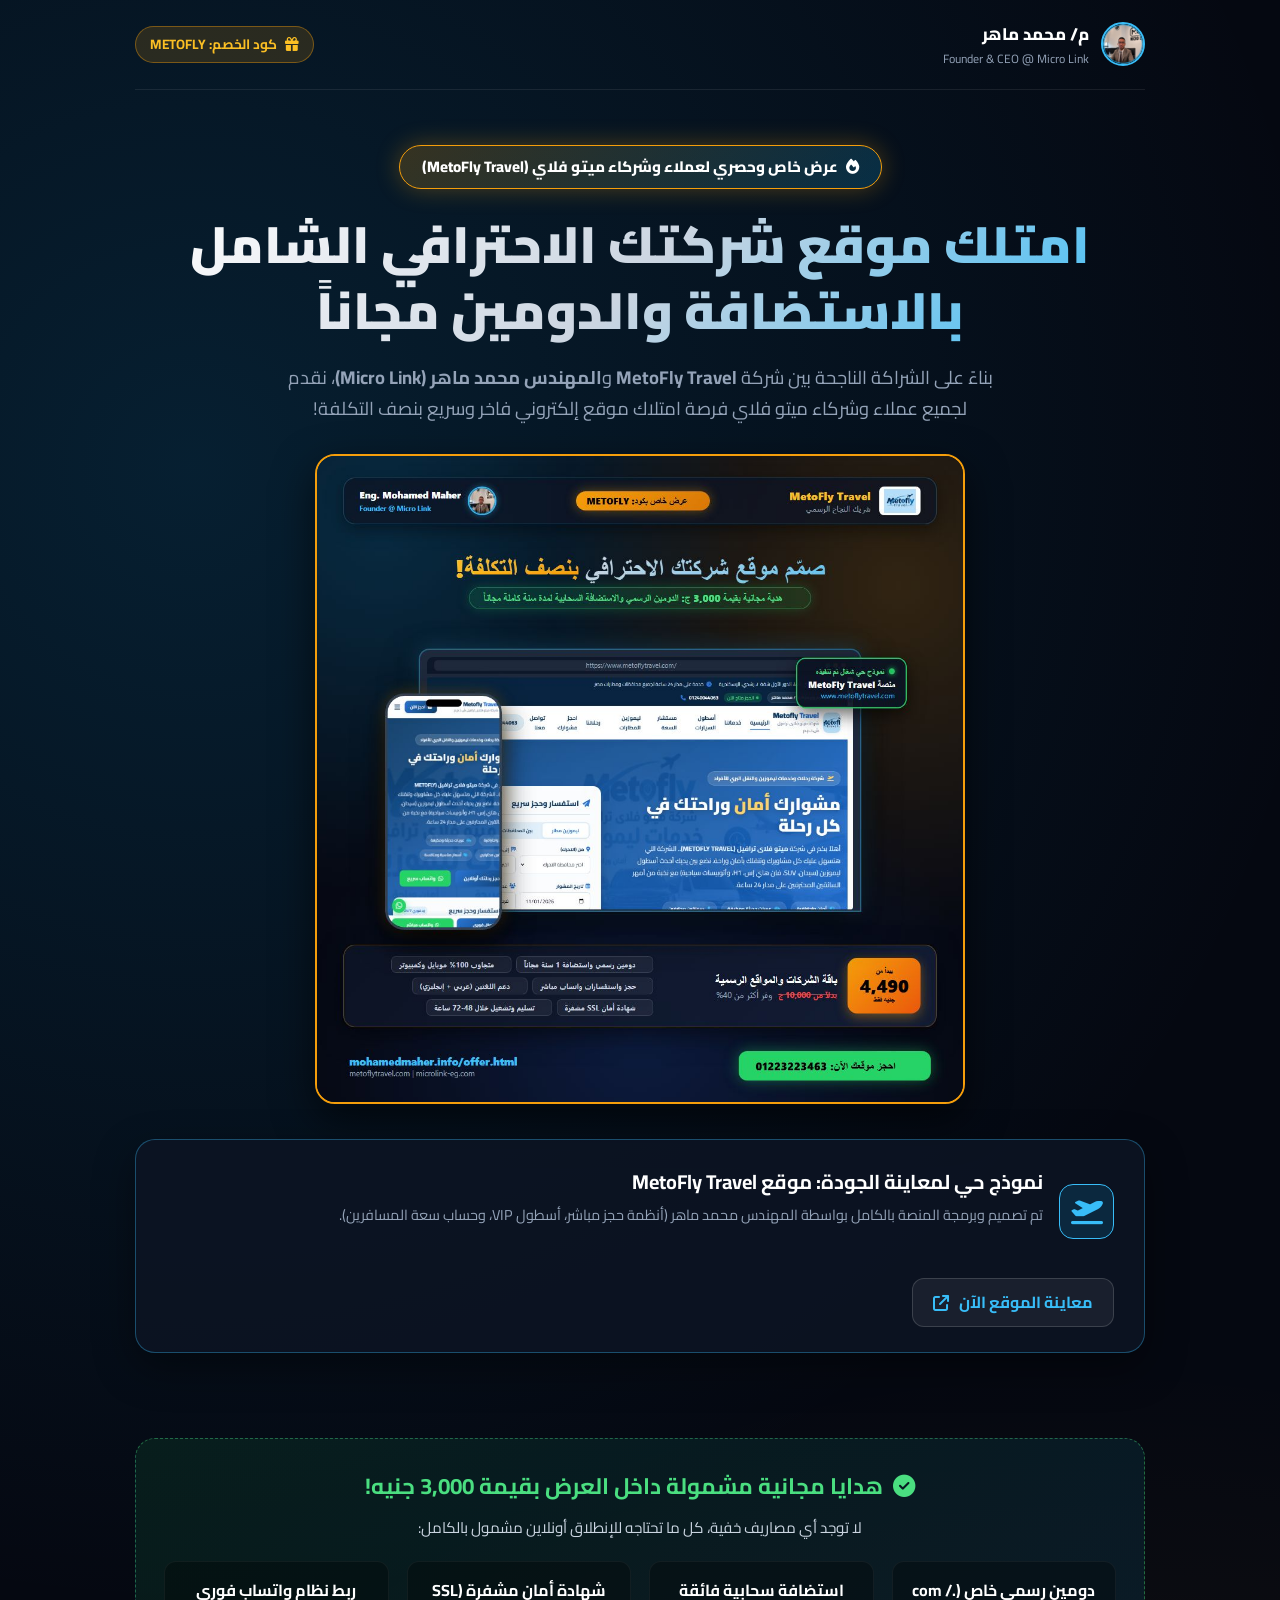
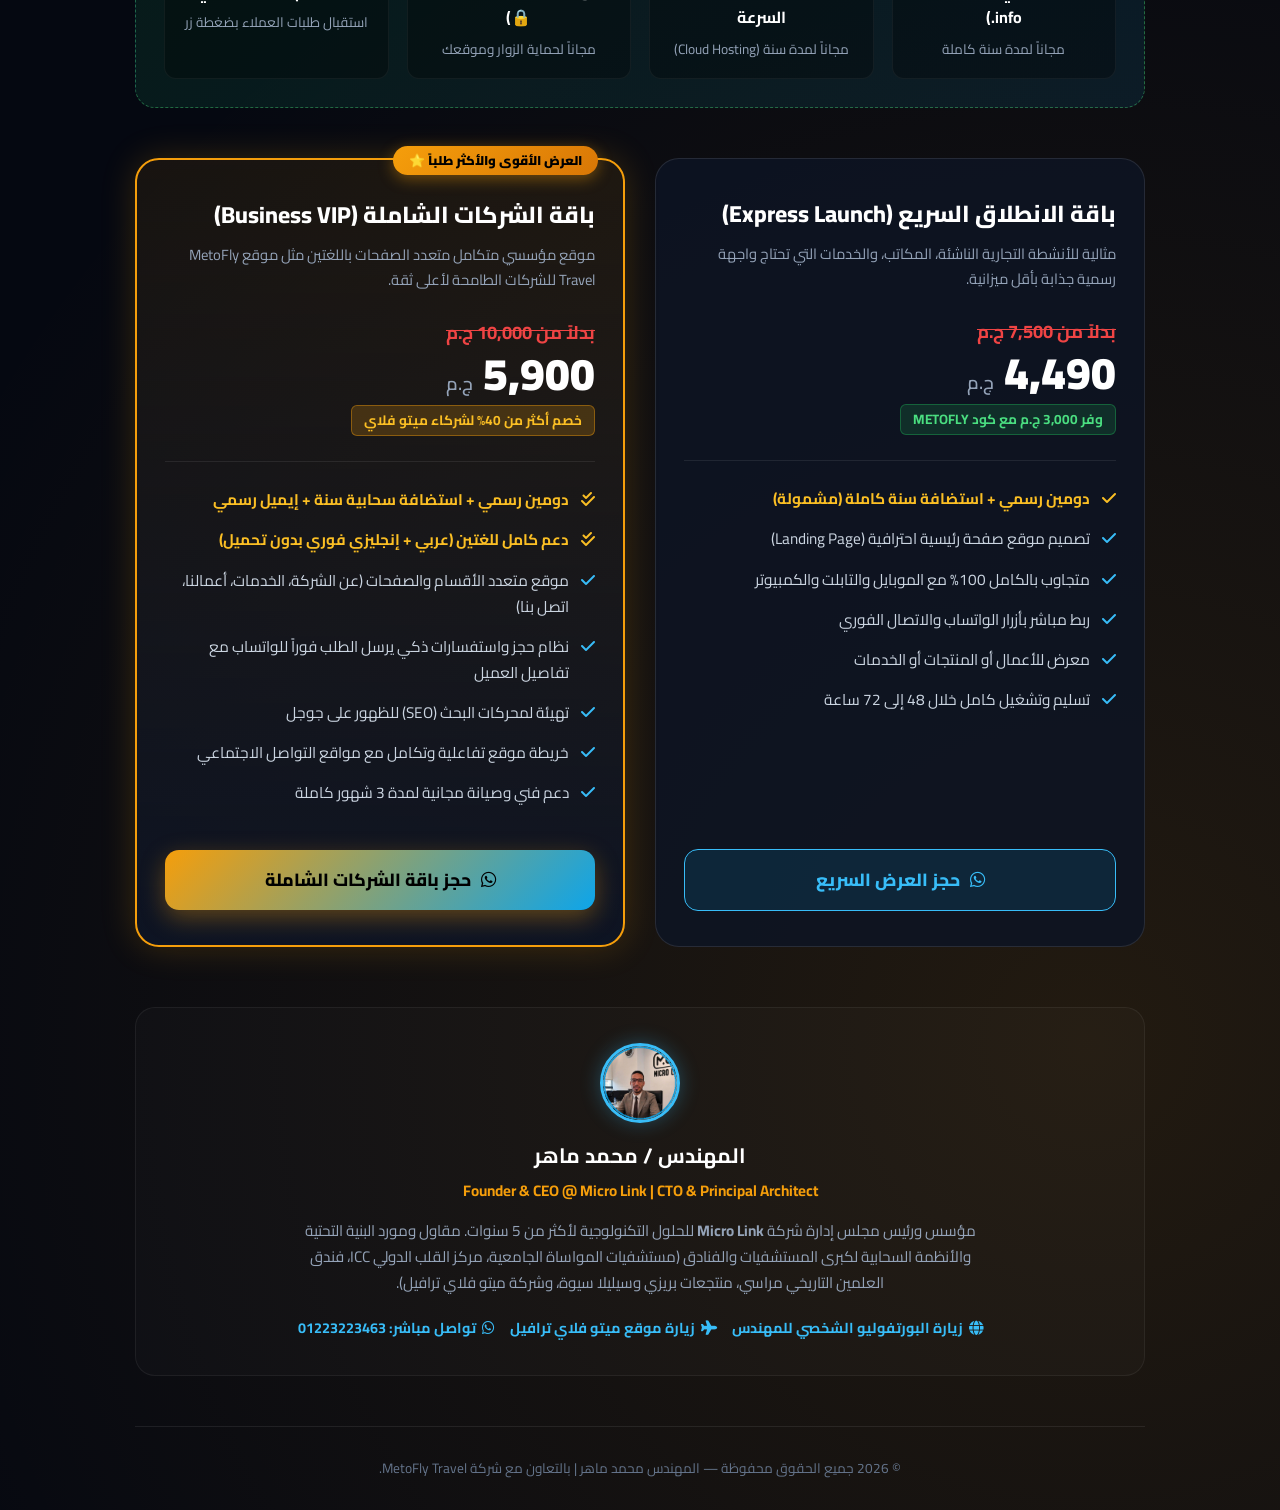
<file: offer.html>
<!DOCTYPE html>
<html lang="ar" dir="rtl">
<head>
  <meta charset="UTF-8">
  <meta name="viewport" content="width=device-width, initial-scale=1.0">
  <title>عرض حصري لشركاء ميتو فلاي | المهندس محمد ماهر — Micro Link</title>
  <meta name="description" content="عرض خاص وحصري لعملاء ومتابعي شركة ميتو فلاي ترافيل: صمم موقعك الإلكتروني الشامل بالدومين والاستضافة بأقوى خصم مع م/ محمد ماهر.">

  <!-- Favicon -->
  <link rel="icon" type="image/png" href="assets/images/favicon.png">
  <link rel="shortcut icon" href="favicon.ico">

  <!-- Fonts & Icons -->
  <link rel="preconnect" href="https://fonts.googleapis.com">
  <link rel="preconnect" href="https://fonts.gstatic.com" crossorigin>
  <link href="https://fonts.googleapis.com/css2?family=Cairo:wght@400;600;700;800;900&family=Outfit:wght@400;600;700;800;900&display=swap" rel="stylesheet">
  <link rel="stylesheet" href="https://cdnjs.cloudflare.com/ajax/libs/font-awesome/6.5.1/css/all.min.css">

  <style>
    :root {
      --bg-dark: #050811;
      --bg-card: rgba(13, 20, 36, 0.85);
      --accent-cyan: #38bdf8;
      --accent-amber: #f59e0b;
      --accent-green: #22c55e;
      --border-glow: rgba(56, 189, 248, 0.35);
      --font-ar: 'Cairo', sans-serif;
    }

    * {
      box-sizing: border-box;
      margin: 0;
      padding: 0;
    }

    body {
      background: var(--bg-dark);
      color: #f1f5f9;
      font-family: var(--font-ar);
      line-height: 1.7;
      overflow-x: hidden;
      background-image: 
        radial-gradient(circle at 15% 15%, rgba(14, 165, 233, 0.15) 0%, transparent 40%),
        radial-gradient(circle at 85% 85%, rgba(245, 158, 11, 0.12) 0%, transparent 45%);
    }

    .container {
      max-width: 1050px;
      margin: 0 auto;
      padding: 0 20px;
    }

    /* Top Bar */
    .top-bar {
      padding: 20px 0;
      display: flex;
      justify-content: space-between;
      align-items: center;
      border-bottom: 1px solid rgba(255, 255, 255, 0.08);
    }

    .top-brand {
      display: flex;
      align-items: center;
      gap: 12px;
      text-decoration: none;
      color: #fff;
    }

    .top-brand img {
      width: 44px;
      height: 44px;
      border-radius: 50%;
      border: 2px solid var(--accent-cyan);
    }

    .top-badge {
      background: rgba(245, 158, 11, 0.15);
      border: 1px solid rgba(245, 158, 11, 0.4);
      color: #fbbf24;
      padding: 6px 14px;
      border-radius: 50px;
      font-size: 0.85rem;
      font-weight: 700;
      display: flex;
      align-items: center;
      gap: 8px;
    }

    /* Hero Offer */
    .hero-offer {
      text-align: center;
      padding: 55px 0 35px 0;
    }

    .promo-pill {
      display: inline-flex;
      align-items: center;
      gap: 8px;
      background: linear-gradient(135deg, rgba(245, 158, 11, 0.2) 0%, rgba(14, 165, 233, 0.2) 100%);
      border: 1px solid var(--accent-amber);
      color: #fff;
      padding: 8px 22px;
      border-radius: 50px;
      font-size: 0.95rem;
      font-weight: 800;
      margin-bottom: 22px;
      box-shadow: 0 0 25px rgba(245, 158, 11, 0.3);
    }

    .hero-offer h1 {
      font-size: clamp(2rem, 4.5vw, 3.2rem);
      font-weight: 900;
      line-height: 1.3;
      margin-bottom: 18px;
      background: linear-gradient(135deg, #ffffff 0%, #cbd5e1 50%, #38bdf8 100%);
      -webkit-background-clip: text;
      -webkit-text-fill-color: transparent;
    }

    .hero-offer p {
      font-size: 1.15rem;
      color: #94a3b8;
      max-width: 750px;
      margin: 0 auto 30px auto;
    }

    /* Live Proof Banner (MetoFly) */
    .proof-card {
      background: var(--bg-card);
      border: 1px solid var(--border-glow);
      border-radius: 20px;
      padding: 25px 30px;
      display: flex;
      flex-wrap: wrap;
      align-items: center;
      justify-content: space-between;
      gap: 20px;
      margin-bottom: 50px;
      box-shadow: 0 15px 40px rgba(0, 0, 0, 0.4);
    }

    .proof-info {
      display: flex;
      align-items: center;
      gap: 16px;
      text-align: right;
    }

    .proof-icon {
      width: 55px;
      height: 55px;
      background: rgba(14, 165, 233, 0.15);
      border: 1px solid var(--accent-cyan);
      border-radius: 14px;
      display: flex;
      align-items: center;
      justify-content: center;
      font-size: 1.6rem;
      color: var(--accent-cyan);
      flex-shrink: 0;
    }

    .proof-details h4 {
      font-size: 1.25rem;
      color: #fff;
      margin-bottom: 4px;
    }

    .proof-details p {
      font-size: 0.9rem;
      color: #94a3b8;
    }

    .proof-btn {
      display: inline-flex;
      align-items: center;
      gap: 10px;
      background: rgba(255, 255, 255, 0.06);
      border: 1px solid rgba(255, 255, 255, 0.15);
      color: #38bdf8;
      padding: 10px 20px;
      border-radius: 12px;
      font-weight: 700;
      text-decoration: none;
      transition: all 0.3s ease;
    }

    .proof-btn:hover {
      background: rgba(14, 165, 233, 0.2);
      border-color: var(--accent-cyan);
      transform: translateY(-2px);
    }

    /* Pricing Comparison Cards */
    .pricing-grid {
      display: grid;
      grid-template-columns: repeat(auto-fit, minmax(320px, 1fr));
      gap: 30px;
      margin-bottom: 60px;
    }

    .pricing-card {
      background: var(--bg-card);
      border: 1px solid rgba(255, 255, 255, 0.1);
      border-radius: 24px;
      padding: 35px 28px;
      position: relative;
      transition: all 0.35s ease;
      display: flex;
      flex-direction: column;
    }

    .pricing-card:hover {
      transform: translateY(-6px);
      box-shadow: 0 20px 45px rgba(0, 0, 0, 0.5);
    }

    .pricing-card.featured {
      border: 2px solid var(--accent-amber);
      background: linear-gradient(180deg, rgba(245, 158, 11, 0.08) 0%, rgba(13, 20, 36, 0.95) 100%);
      box-shadow: 0 0 35px rgba(245, 158, 11, 0.2);
    }

    .popular-tag {
      position: absolute;
      top: -14px;
      right: 25px;
      background: linear-gradient(135deg, #f59e0b 0%, #d97706 100%);
      color: #000;
      font-size: 0.8rem;
      font-weight: 900;
      padding: 4px 16px;
      border-radius: 50px;
      box-shadow: 0 4px 15px rgba(245, 158, 11, 0.4);
    }

    .card-title {
      font-size: 1.45rem;
      font-weight: 800;
      color: #fff;
      margin-bottom: 8px;
    }

    .card-desc {
      font-size: 0.92rem;
      color: #94a3b8;
      margin-bottom: 25px;
      min-height: 45px;
    }

    .price-box {
      margin-bottom: 25px;
      padding-bottom: 25px;
      border-bottom: 1px solid rgba(255, 255, 255, 0.08);
    }

    .original-price {
      font-size: 1.15rem;
      color: #ef4444;
      text-decoration: line-through;
      margin-bottom: 4px;
      font-weight: 700;
    }

    .current-price {
      font-size: 2.8rem;
      font-weight: 900;
      color: #fff;
      line-height: 1;
    }

    .current-price span {
      font-size: 1.15rem;
      color: #94a3b8;
      font-weight: 600;
    }

    .savings-badge {
      display: inline-block;
      margin-top: 8px;
      background: rgba(34, 197, 94, 0.15);
      border: 1px solid rgba(34, 197, 94, 0.35);
      color: #4ade80;
      font-size: 0.85rem;
      font-weight: 700;
      padding: 3px 12px;
      border-radius: 6px;
    }

    .features-list {
      list-style: none;
      margin-bottom: 30px;
      flex-grow: 1;
    }

    .features-list li {
      display: flex;
      align-items: flex-start;
      gap: 12px;
      font-size: 0.96rem;
      color: #cbd5e1;
      margin-bottom: 14px;
    }

    .features-list li i {
      color: var(--accent-cyan);
      margin-top: 4px;
      font-size: 1rem;
    }

    .features-list li.highlight {
      color: #fbbf24;
      font-weight: 700;
    }

    .features-list li.highlight i {
      color: #fbbf24;
    }

    .btn-claim {
      display: flex;
      align-items: center;
      justify-content: center;
      gap: 10px;
      width: 100%;
      padding: 15px;
      border-radius: 14px;
      font-size: 1.1rem;
      font-weight: 800;
      text-decoration: none;
      transition: all 0.3s ease;
      font-family: inherit;
    }

    .btn-claim-primary {
      background: linear-gradient(135deg, #f59e0b 0%, #0ea5e9 100%);
      color: #000;
      box-shadow: 0 8px 25px rgba(245, 158, 11, 0.35);
    }

    .btn-claim-primary:hover {
      transform: translateY(-3px);
      box-shadow: 0 12px 30px rgba(245, 158, 11, 0.5);
      color: #000;
    }

    .btn-claim-outline {
      background: rgba(14, 165, 233, 0.12);
      border: 1px solid var(--accent-cyan);
      color: #38bdf8;
    }

    .btn-claim-outline:hover {
      background: rgba(14, 165, 233, 0.25);
      transform: translateY(-3px);
    }

    /* Free Value Included Section */
    .free-value-banner {
      background: linear-gradient(135deg, rgba(34, 197, 94, 0.1) 0%, rgba(14, 165, 233, 0.1) 100%);
      border: 1px dashed rgba(74, 222, 128, 0.4);
      border-radius: 20px;
      padding: 28px;
      text-align: center;
      margin-bottom: 50px;
    }

    .free-value-banner h3 {
      font-size: 1.4rem;
      color: #4ade80;
      margin-bottom: 10px;
      display: flex;
      align-items: center;
      justify-content: center;
      gap: 10px;
    }

    .free-value-grid {
      display: grid;
      grid-template-columns: repeat(auto-fit, minmax(200px, 1fr));
      gap: 18px;
      margin-top: 20px;
    }

    .free-item {
      background: rgba(0, 0, 0, 0.3);
      padding: 15px;
      border-radius: 12px;
      border: 1px solid rgba(255, 255, 255, 0.05);
    }

    .free-item strong {
      display: block;
      color: #fff;
      font-size: 1rem;
      margin-bottom: 4px;
    }

    .free-item span {
      font-size: 0.85rem;
      color: #94a3b8;
    }

    /* Engineer Trust Badge */
    .trust-section {
      background: rgba(255, 255, 255, 0.02);
      border: 1px solid rgba(255, 255, 255, 0.06);
      border-radius: 20px;
      padding: 35px;
      text-align: center;
      margin-bottom: 50px;
    }

    .trust-avatar {
      width: 80px;
      height: 80px;
      border-radius: 50%;
      border: 3px solid var(--accent-cyan);
      margin: 0 auto 15px auto;
      display: block;
      box-shadow: 0 0 20px rgba(56, 189, 248, 0.3);
    }

    .trust-section h4 {
      font-size: 1.3rem;
      color: #fff;
      margin-bottom: 4px;
    }

    .trust-section p.role {
      color: #f59e0b;
      font-weight: 700;
      font-size: 0.95rem;
      margin-bottom: 15px;
    }

    .trust-section p.bio {
      color: #94a3b8;
      max-width: 680px;
      margin: 0 auto 20px auto;
      font-size: 0.95rem;
    }

    .trust-links {
      display: flex;
      justify-content: center;
      gap: 15px;
      flex-wrap: wrap;
    }

    .trust-links a {
      color: #38bdf8;
      text-decoration: none;
      font-weight: 700;
      font-size: 0.9rem;
      display: inline-flex;
      align-items: center;
      gap: 6px;
    }

    /* Footer */
    footer {
      text-align: center;
      padding: 30px 0;
      border-top: 1px solid rgba(255, 255, 255, 0.08);
      color: #64748b;
      font-size: 0.85rem;
    }

    @media (max-width: 768px) {
      .proof-card {
        flex-direction: column;
        text-align: center;
      }
      .proof-info {
        flex-direction: column;
        text-align: center;
      }
      .proof-btn {
        width: 100%;
        justify-content: center;
      }
      .current-price {
        font-size: 2.3rem;
      }
    }
  </style>
</head>
<body>

  <div class="container">
    
    <!-- Top Header -->
    <header class="top-bar">
      <a href="https://mohamedmaher.info" class="top-brand">
        <img src="assets/images/favicon.png" alt="المهندس محمد ماهر">
        <div>
          <div style="font-weight: 800; font-size: 1.05rem;">م/ محمد ماهر</div>
          <div style="font-size: 0.75rem; color: #94a3b8;">Founder & CEO @ Micro Link</div>
        </div>
      </a>

      <div class="top-badge">
        <i class="fa-solid fa-gift"></i>
        <span>كود الخصم: METOFLY</span>
      </div>
    </header>

    <!-- Hero Offer -->
    <section class="hero-offer">
      <div class="promo-pill">
        <i class="fa-solid fa-fire"></i>
        <span>عرض خاص وحصري لعملاء وشركاء ميتو فلاي (MetoFly Travel)</span>
      </div>

      <h1>امتلك موقع شركتك الاحترافي الشامل<br><span style="color: #38bdf8;">بالاستضافة والدومين مجاناً</span></h1>

      <p>
        بناءً على الشراكة الناجحة بين شركة <strong>MetoFly Travel</strong> و<strong>المهندس محمد ماهر (Micro Link)</strong>، نقدم لجميع عملاء وشركاء ميتو فلاي فرصة امتلاك موقع إلكتروني فاخر وسريع بنصف التكلفة!
      </p>

      <div style="margin: 0 auto 35px auto; max-width: 650px; border-radius: 20px; overflow: hidden; box-shadow: 0 15px 40px rgba(0,0,0,0.6); border: 2px solid var(--accent-amber);">
        <img src="assets/images/metofly_promo_offer.jpg" alt="عرض خاص لعملاء ميتو فلاي" style="width: 100%; height: auto; display: block;">
      </div>

      <!-- Proof Card: MetoFly Website Showcase -->
      <div class="proof-card">
        <div class="proof-info">
          <div class="proof-icon">
            <i class="fa-solid fa-plane-departure"></i>
          </div>
          <div class="proof-details">
            <h4>نموذج حي لمعاينة الجودة: موقع MetoFly Travel</h4>
            <p>تم تصميم وبرمجة المنصة بالكامل بواسطة المهندس محمد ماهر (أنظمة حجز مباشر، أسطول VIP، وحساب سعة المسافرين).</p>
          </div>
        </div>

        <a href="https://www.metoflytravel.com/" target="_blank" rel="noopener noreferrer" class="proof-btn">
          <span>معاينة الموقع الآن</span>
          <i class="fa-solid fa-arrow-up-right-from-square"></i>
        </a>
      </div>
    </section>

    <!-- Free Gifts Included Banner -->
    <div class="free-value-banner">
      <h3>
        <i class="fa-solid fa-circle-check"></i>
        <span>هدايا مجانية مشمولة داخل العرض بقيمة 3,000 جنيه!</span>
      </h3>
      <p style="color: #cbd5e1; font-size: 0.95rem;">لا توجد أي مصاريف خفية، كل ما تحتاجه للإنطلاق أونلاين مشمول بالكامل:</p>

      <div class="free-value-grid">
        <div class="free-item">
          <strong>دومين رسمي خاص (.com / .info)</strong>
          <span>مجاناً لمدة سنة كاملة</span>
        </div>
        <div class="free-item">
          <strong>استضافة سحابية فائقة السرعة</strong>
          <span>مجاناً لمدة سنة (Cloud Hosting)</span>
        </div>
        <div class="free-item">
          <strong>شهادة أمان مشفرة (SSL 🔒)</strong>
          <span>مجاناً لحماية الزوار وموقعك</span>
        </div>
        <div class="free-item">
          <strong>ربط نظام واتساب فوري</strong>
          <span>استقبال طلبات العملاء بضغطة زر</span>
        </div>
      </div>
    </div>

    <!-- Pricing Cards -->
    <section class="pricing-grid">
      
      <!-- Package 1: Express Launch -->
      <div class="pricing-card">
        <h3 class="card-title">باقة الانطلاق السريع (Express Launch)</h3>
        <p class="card-desc">مثالية للأنشطة التجارية الناشئة، المكاتب، والخدمات التي تحتاج واجهة رسمية جذابة بأقل ميزانية.</p>

        <div class="price-box">
          <div class="original-price">بدلاً من 7,500 ج.م</div>
          <div class="current-price">4,490 <span>ج.م</span></div>
          <div class="savings-badge">وفر 3,000 ج.م مع كود METOFLY</div>
        </div>

        <ul class="features-list">
          <li class="highlight"><i class="fa-solid fa-check"></i> <strong>دومين رسمي + استضافة سنة كاملة (مشمولة)</strong></li>
          <li><i class="fa-solid fa-check"></i> تصميم موقع صفحة رئيسية احترافية (Landing Page)</li>
          <li><i class="fa-solid fa-check"></i> متجاوب بالكامل 100% مع الموبايل والتابلت والكمبيوتر</li>
          <li><i class="fa-solid fa-check"></i> ربط مباشر بأزرار الواتساب والاتصال الفوري</li>
          <li><i class="fa-solid fa-check"></i> معرض للأعمال أو المنتجات أو الخدمات</li>
          <li><i class="fa-solid fa-check"></i> تسليم وتشغيل كامل خلال 48 إلى 72 ساعة</li>
        </ul>

        <a href="https://wa.me/201223223463?text=أهلاً%20م/%20محمد%20ماهر،%20أنا%20جاي%20من%20طرف%20ميتو%20فلاي%20(كود%20METOFLY)%20وعايز%20أستفيد%20من%20باقة%20الانطلاق%20السريع%20(4490%20ج.م)" target="_blank" rel="noopener noreferrer" class="btn-claim btn-claim-outline">
          <i class="fa-brands fa-whatsapp"></i>
          <span>حجز العرض السريع</span>
        </a>
      </div>

      <!-- Package 2: Business VIP (Recommended) -->
      <div class="pricing-card featured">
        <div class="popular-tag">العرض الأقوى والأكثر طلباً ⭐</div>
        <h3 class="card-title">باقة الشركات الشاملة (Business VIP)</h3>
        <p class="card-desc">موقع مؤسسي متكامل متعدد الصفحات باللغتين مثل موقع MetoFly Travel للشركات الطامحة لأعلى ثقة.</p>

        <div class="price-box">
          <div class="original-price">بدلاً من 10,000 ج.م</div>
          <div class="current-price">5,900 <span>ج.م</span></div>
          <div class="savings-badge" style="background: rgba(245, 158, 11, 0.2); color: #fbbf24; border-color: rgba(245, 158, 11, 0.4);">
            خصم أكثر من 40% لشركاء ميتو فلاي
          </div>
        </div>

        <ul class="features-list">
          <li class="highlight"><i class="fa-solid fa-check-double"></i> <strong>دومين رسمي + استضافة سحابية سنة + إيميل رسمي</strong></li>
          <li class="highlight"><i class="fa-solid fa-check-double"></i> <strong>دعم كامل للغتين (عربي + إنجليزي فوري بدون تحميل)</strong></li>
          <li><i class="fa-solid fa-check"></i> موقع متعدد الأقسام والصفحات (عن الشركة، الخدمات، أعمالنا، اتصل بنا)</li>
          <li><i class="fa-solid fa-check"></i> نظام حجز واستفسارات ذكي يرسل الطلب فوراً للواتساب مع تفاصيل العميل</li>
          <li><i class="fa-solid fa-check"></i> تهيئة لمحركات البحث (SEO) للظهور على جوجل</li>
          <li><i class="fa-solid fa-check"></i> خريطة موقع تفاعلية وتكامل مع مواقع التواصل الاجتماعي</li>
          <li><i class="fa-solid fa-check"></i> دعم فني وصيانة مجانية لمدة 3 شهور كاملة</li>
        </ul>

        <a href="https://wa.me/201223223463?text=أهلاً%20م/%20محمد%20ماهر،%20أنا%20جاي%20من%20طرف%20ميتو%20فلاي%20(كود%20METOFLY)%20وعايز%20أستفيد%20من%20باقة%20الشركات%20الشاملة%20VIP%20(5900%20ج.م)" target="_blank" rel="noopener noreferrer" class="btn-claim btn-claim-primary">
          <i class="fa-brands fa-whatsapp"></i>
          <span>حجز باقة الشركات الشاملة</span>
        </a>
      </div>

    </section>

    <!-- Trust & Bio Section -->
    <div class="trust-section">
      <img src="assets/images/favicon.png" alt="المهندس محمد ماهر" class="trust-avatar">
      <h4>المهندس / محمد ماهر</h4>
      <p class="role">Founder & CEO @ Micro Link | CTO & Principal Architect</p>
      <p class="bio">
        مؤسس ورئيس مجلس إدارة شركة <strong>Micro Link</strong> للحلول التكنولوجية لأكثر من 5 سنوات. مقاول ومورد البنية التحتية والأنظمة السحابية لكبرى المستشفيات والفنادق (مستشفيات المواساة الجامعية، مركز القلب الدولي ICC، فندق العلمين التاريخي مراسي، منتجعات بريزي وسيليلا سيوة، وشركة ميتو فلاي ترافيل).
      </p>

      <div class="trust-links">
        <a href="https://mohamedmaher.info" target="_blank"><i class="fa-solid fa-globe"></i> زيارة البورتفوليو الشخصي للمهندس</a>
        <a href="https://www.metoflytravel.com/" target="_blank"><i class="fa-solid fa-plane"></i> زيارة موقع ميتو فلاي ترافيل</a>
        <a href="https://wa.me/201223223463" target="_blank"><i class="fa-brands fa-whatsapp"></i> تواصل مباشر: 01223223463</a>
      </div>
    </div>

    <!-- Footer -->
    <footer>
      <p>© 2026 جميع الحقوق محفوظة — المهندس محمد ماهر | بالتعاون مع شركة MetoFly Travel.</p>
    </footer>

  </div>

</body>
</html>
</file>
